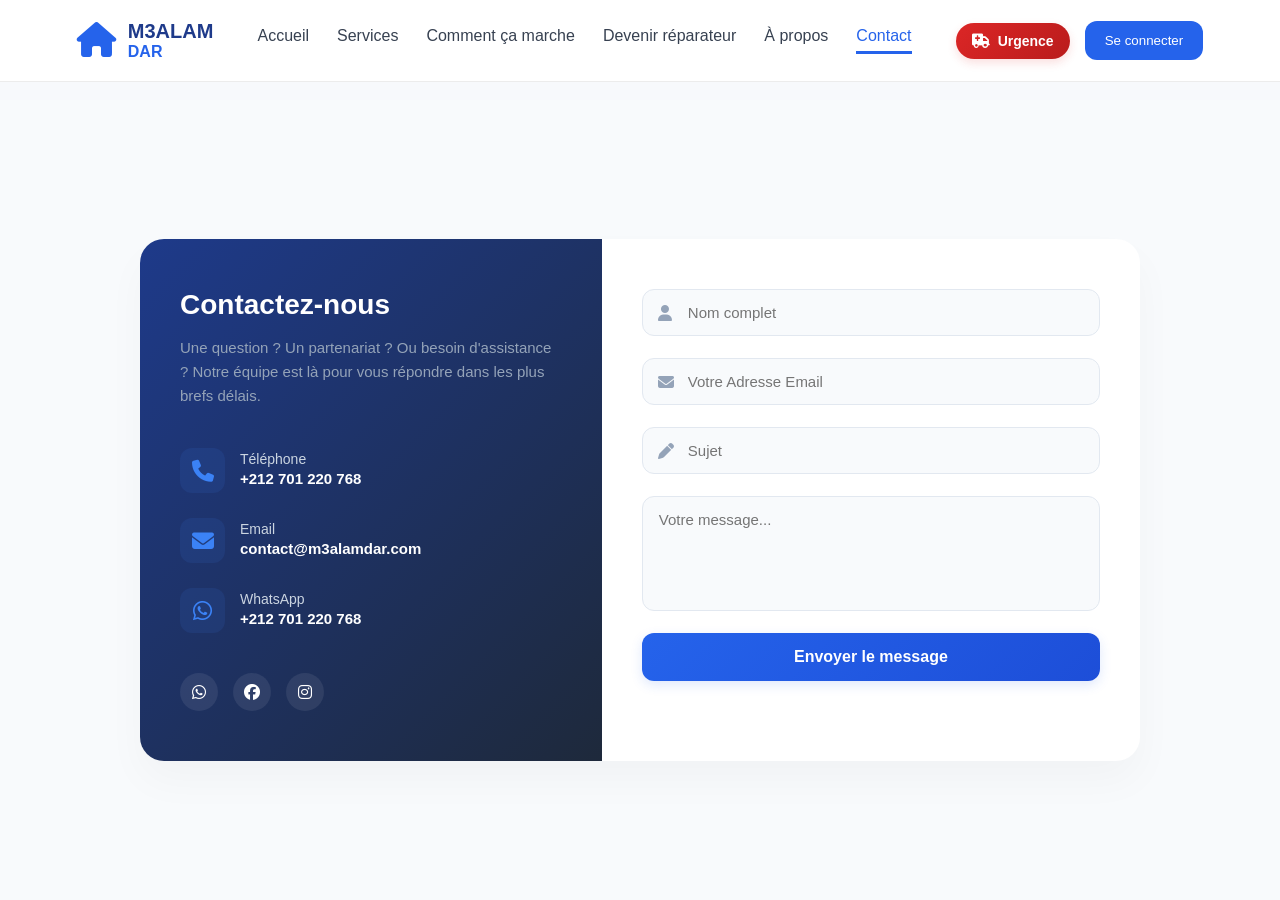
<file: contacts/contact.html>
<!DOCTYPE html>
<html lang="fr">
<head>
    <meta charset="UTF-8">
    <meta name="viewport" content="width=device-width, initial-scale=1.0">
    <title>M3ALAM - Contact</title>
    <!-- FontAwesome للأيقونات -->
    <link rel="stylesheet" href="https://cdnjs.cloudflare.com/ajax/libs/font-awesome/6.4.0/css/all.min.css">
    <!-- ملف الـ CSS الرئيسي وديال صفحة الكونتاكت -->
    <link rel="stylesheet" href="../style.css">
    <link rel="stylesheet" href="contact.css">
</head>
<body>

    <!-- ====== NAVBAR ====== -->
    <header class="navbar">
        <div class="logo">
            <i class="fa-solid fa-house"></i>
            <div>
                <h2>M3ALAM</h2>
                <span>DAR</span>
            </div>
        </div>

        <nav class="menu">
            <a href="../index.html">Accueil</a>
            <a href="../services/services.html">Services</a>
            <a href="../index.html#how-it-works">Comment ça marche</a>
            <a href="../devenir-reparateur/devenir-reparateur.html">Devenir réparateur</a> 
            <a href="../À propos/propos.html">À propos</a>
            <a href="" class="active">Contact</a>
        </nav>

        <div class="nav-right">
            <a href="tel:+212701220768" class="urgence-btn">
                <i class="fa-solid fa-truck-medical"></i> <span>Urgence</span>
            </a>
            <button class="login-btn">Se connecter</button>
        </div>

        <div class="hamburger">
            <i class="fa-solid fa-bars"></i>
        </div>
    </header>

    <!-- ====== SECTION CONTACT ====== -->
    <section class="contact-section">
        <div class="contact-wrapper">
            
            <!-- 1. معلومات الاتصال الجانبية -->
            <div class="contact-info">
                <h2>Contactez-nous</h2>
                <p>Une question ? Un partenariat ? Ou besoin d'assistance ? Notre équipe est là pour vous répondre dans les plus brefs délais.</p>
                
                <div class="info-links">
                    <div class="info-item">
                        <i class="fa-solid fa-phone"></i>
                        <div>
                            <h4>Téléphone</h4>
                            <p>+212 701 220 768</p>
                        </div>
                    </div>
                    <div class="info-item">
                        <i class="fa-solid fa-envelope"></i>
                        <div>
                            <h4>Email</h4>
                            <p>contact@m3alamdar.com</p>
                        </div>
                    </div>
                    <div class="info-item">
                        <i class="fa-brands fa-whatsapp"></i>
                        <div>
                            <h4>WhatsApp</h4>
                            <p>+212 701 220 768</p>
                        </div>
                    </div>
                </div>

                <div class="contact-socials">
                    <a href="https://wa.me/212701220768" target="_blank"><i class="fa-brands fa-whatsapp"></i></a>
                    <a href="#"><i class="fa-brands fa-facebook"></i></a>
                    <a href="#"><i class="fa-brands fa-instagram"></i></a>
                </div>
            </div>

            <!-- 2. فورم إرسال الرسائل -->
            <div class="contact-form-container">
                <form id="contactForm">
                    <div class="form-group">
                        <i class="fa-solid fa-user"></i>
                        <input type="text" id="contactName" placeholder="Nom complet" required>
                    </div>
                    <div class="form-group">
                        <i class="fa-solid fa-envelope"></i>
                        <input type="email" id="contactEmail" placeholder="Votre Adresse Email" required>
                    </div>
                    <div class="form-group">
                        <i class="fa-solid fa-pen"></i>
                        <input type="text" id="contactSubject" placeholder="Sujet" required>
                    </div>
                    <div class="form-group">
                        <textarea id="contactMessage" rows="5" placeholder="Votre message..." required></textarea>
                    </div>
                    <button type="submit" class="submit-btn">Envoyer le message</button>
                </form>
            </div>

        </div>
    </section>

    <!-- ====== SCRIPT HAMBURGER MENU ====== -->
    <script>
        document.addEventListener("DOMContentLoaded", () => {
            const hamburger = document.querySelector(".hamburger");
            const menu = document.querySelector(".menu");

            if (hamburger && menu) {
                hamburger.addEventListener("click", () => {
                    menu.classList.toggle("show");
                    menu.classList.toggle("active");
                });
            }
        });
    </script>
</body>
</html>
</file>
<file: style.css>
/* General Reset */
*{
    margin: 0;
    padding: 0;
    box-sizing: border-box;
    font-family: 'Inter', sans-serif;
}

body{
    background: #f7f9fc;
    color: #111827;
    /* 100px dial padding-top katkhli l-hero maytkhbach t7t l-menu fixed */
    padding-top: 100px; 
}

/* Navbar Style (Fixed) */
.navbar{
    position: fixed;
    top: 0;
    left: 0;
    right: 0; /* Khdmat f blast width:100% bach t-eviter moshkil horizontal scroll */
    z-index: 1000; /* Katkhli l-menu dima ybqa l-foq */
    background: white;
    padding: 20px 6%;
    display: flex;
    justify-content: space-between;
    align-items: center;
    border-bottom: 1px solid #ececec;
}

.logo{
    display: flex;
    align-items: center;
    gap: 12px;
    flex-shrink: 0; /* كتحمي اللوغو باش ما يتفركش ف التيليفون */
}

.logo i{
    color: #2563eb;
    font-size: 35px;
}

.logo h2{
    font-size: 20px;
    color: #1e3a8a;
}

.logo span{
    color: #2563eb;
    font-weight: 700;
}

a {
    text-decoration: none;
}

/* Menu Links */
.menu {
    display: flex;
    gap: 28px;
    align-items: center;
}

.menu a {
    text-decoration: none;
    color: #374151;
    font-weight: 500;
    /* زدنا padding لتحت باش نخلقو بلاصة فين غايبان الخط بلا ما يدفع الكلمة */
    padding-bottom: 6px; 
    /* درنا خط شفاف ف اللول باش ملي يزراق ما يحركش الـ Menu */
    border-bottom: 3px solid transparent; 
    transition: color 0.3s ease, border-color 0.3s ease;
}

/* Hover و Active كيبدلو غير اللون والخط بلا ما يغلضو الكلمة باش ما يتحرك والو */
.menu a:hover,
.menu a.active {
    color: #2563eb;
    border-bottom: 3px solid #2563eb;
}

.nav-right{
    display: flex;
    gap: 15px;
    align-items: center;
    flex-shrink: 0;
}

/* ====== 🚨 ستايل زر الاستعجال الجديد ====== */
.urgence-btn {
    background: linear-gradient(135deg, #dc2626 0%, #b91c1c 100%);
    color: #ffffff !important;
    padding: 10px 16px;
    border-radius: 50px;
    font-size: 14px;
    font-weight: 700;
    display: flex;
    align-items: center;
    gap: 8px;
    box-shadow: 0 4px 10px rgba(220, 38, 38, 0.15);
    transition: all 0.3s ease;
}

.urgence-btn:hover {
    background: linear-gradient(135deg, #b91c1c 0%, #991b1b 100%);
    transform: translateY(-1px);
}

.login-btn{
    background: #2563eb;
    color: white;
    border: none;
    padding: 12px 20px;
    border-radius: 12px;
    cursor: pointer;
    font-weight: 500;
    transition: background 0.3s ease;
}

.login-btn:hover {
    background: #1d4ed8;
}

.hamburger{
    display: none;
    font-size: 28px;
    cursor: pointer;
    color: #2563eb;
    flex-shrink: 0;
}

/* ====== 📱 Responsive Media Query ====== */
@media(max-width:1100px){
    .navbar {
        padding: 15px 4%; /* تقليص الحواف باش نربحو اتساع */
    }

    .hamburger{
        display: block;
        margin-left: 10px;
    }

    /* الـ nav-right غاتبقى باينة ومجموع فيها الـ Urgence والـ Login */
    .nav-right{
        display: flex; 
        gap: 10px;
    }

    .menu{
        position: absolute;
        top: 100%;
        left: 0;
        width: 100%;
        background: white;
        flex-direction: column;
        gap: 0;
        border-top: 1px solid #ececec;
        display: none;
        box-shadow: 0 10px 15px rgba(0,0,0,0.05);
    }

    .menu a{
        padding: 18px;
        width: 100%;
        text-align: center;
        border-bottom: 1px solid #ececec;
    }

    .menu.show, .menu.active {
        display: flex;
    }
}

/* تظبيط إضافي للهواتف الصغيرة بزاف (أقل من 500px) باش ما يوقعش بحال image_22ff7c.png */
@media(max-width: 500px) {
    .navbar {
        padding: 15px 3%;
    }
    .logo h2 {
        font-size: 16px; /* تصغير اللوغو شوية باش يخلي البلاصة */
    }
    .urgence-btn span {
        display: none; /* إخفاء كلمة Urgence وتخلي غير الأيقونة ف الشاشات الصغيرة بزاف */
    }
    .urgence-btn {
        padding: 10px;
    }
    .login-btn {
        padding: 10px 14px;
        font-size: 13px;
    }
}

/* Hero Section */
.hero{
    display: flex;
    justify-content: space-between;
    align-items: center;
    padding: 70px 6%;
    gap: 60px;
}

.hero-left{
    flex: 1;
}

.badge{
    color: #2563eb;
    font-weight: 600;
    margin-bottom: 20px;
}

.hero h1{
    font-size: 64px;
    line-height: 1.1;
    margin-bottom: 25px;
}

.hero h1 span{
    color: #2563eb;
}

.hero p{
    color: #6b7280;
    line-height: 1.8;
    max-width: 600px;
}

.hero-buttons{
    display: flex;
    gap: 15px;
    margin-top: 30px;
}

.primary{
    background: #2563eb;
    color: white;
    border: none;
    padding: 16px 28px;
    border-radius: 14px;
    font-weight: 600;
    cursor: pointer;
}

.secondary{
    border: none;
    background: white;
    padding: 16px 24px;
    border-radius: 14px;
    font-weight: 600;
    cursor: pointer;
}

.clients{
    margin-top: 35px;
    display: flex;
    align-items: center;
    gap: 15px;
}

.avatars{
    display: flex;
}

.avatars img{
    width: 42px;
    height: 42px;
    border-radius: 50%;
    border: 3px solid white;
    margin-left: -10px;
}

.stars{
    color: #fbbf24;
}

.hero-right{
    flex: 1;
    position: relative;
}

.hero-right img{
    width: 100%;
    border-radius: 25px;
    height: 600px;
    object-fit: cover;
}

.floating-card{
    position: absolute;
    right: -10px;
    top: 120px;
    background: white;
    padding: 20px;
    border-radius: 18px;
    box-shadow: 0 10px 30px rgba(0,0,0,.08);
    display: flex;
    flex-direction: column;
    gap: 15px;
}

/* Services Section */
.services{
    padding: 0 6% 40px;
    display: grid;
    grid-template-columns: repeat(5, 1fr);
    gap: 20px;
}

.service-card{
    background: white;
    padding: 30px;
    text-align: center;
    border-radius: 22px;
    box-shadow: 0 4px 6px -1px rgba(0, 0, 0, 0.05);
    transition: transform 0.3s ease, box-shadow 0.3s ease;
}

.service-card:hover {
    transform: scale(1.03);
    box-shadow: 0 10px 25px rgba(0, 0, 0, 0.08); 
}
.icon{
    width: 70px;
    height: 70px;
    border-radius: 50%;
    display: flex;
    justify-content: center;
    align-items: center;
    margin: auto;
    font-size: 30px;
    margin-bottom: 15px;
}

.water{ background: #eff6ff; color: #2563eb; }
.electric{ background: #eef2ff; color: #2563eb; }
.gas{ background: #fff7ed; color: #f97316; }
.cold{ background: #eff6ff; color: #2563eb; }
.repair{ background: #f3f4f6; color: #374151; }

.service-card p{
    color: #6b7280;
    margin: 10px 0;
}

.service-card a{
    text-decoration: none;
    color: #2563eb;
    font-weight: 600;
}





/* ====== ستايل صندوق وزر "المزيد" ====== */
.services-wrapper {
    max-width: 1200px;
    margin: 0 auto;
    padding: 60px 20px;
}

/* الكريد كيبقى منظم للمحتوى فقط */
.services-grid {
    display: grid;
    grid-template-columns: repeat(auto-fit, minmax(220px, 1fr));
    gap: 25px;
    margin-bottom: 40px; /* مسافة أمان بين الكارطات والبوتون */
}

/* تنسيق البوتون الجديد */
.more-services-box {
    display: flex;
    justify-content: center; /* كايجيب البوتون ف السنتر نيشان */
    margin-top: 20px;
}

.view-all-btn {
    background: #ffffff;
    color: #2563eb;
    border: 2px solid #2563eb;
    padding: 14px 30px;
    border-radius: 50px; /* شكل دائري أنيق */
    font-size: 15px;
    font-weight: 600;
    text-decoration: none;
    display: flex;
    align-items: center;
    gap: 10px;
    transition: all 0.3s ease;
    box-shadow: 0 4px 10px rgba(37, 99, 235, 0.05);
}

/* تأثير الـ Hover ملي كيدوز عليه الكليان الماوس */
.view-all-btn:hover {
    background: #2563eb;
    color: #ffffff;
    box-shadow: 0 6px 20px rgba(37, 99, 235, 0.2);
    transform: translateY(-2px);
}

.view-all-btn i {
    transition: transform 0.3s ease;
}

.view-all-btn:hover i {
    transform: translateX(4px); /* السهم كايتحرك شوية لليمين كايعطي انيميشن واعر */
}
/* Features Section */
.features{
    margin: 40px 6%;
    background: white;
    border-radius: 24px;
    padding: 35px;
    display: grid;
    grid-template-columns: repeat(4, 1fr);
    gap: 25px;
}

.feature{
    display: flex;
    gap: 15px;
}

.feature i{
    color: #2563eb;
    font-size: 28px;
}

/* Responsive Design */
@media(max-width:1100px){
    .hero{
        flex-direction: column;
    }
    .services{
        grid-template-columns: repeat(2, 1fr);
    }
    .features{
        grid-template-columns: repeat(2, 1fr);
    }
    .menu{
        display: none; /* Menu kaykhba f tablets/mobile, khassu hamburger menu b js */
    }
}

@media(max-width:700px){
    .services,
    .features{
        grid-template-columns: 1fr;
    }
    .hero h1{
        font-size: 42px;
    }
    .hero-buttons{
        flex-direction: column;
    }
}


/*serveces*/
.phone{
    font-size: 14px;
}

.login-btn{
    background: #2563eb;
    color: white;
    border: none;
    padding: 12px 20px;
    border-radius: 12px;
    cursor: pointer;
    font-weight: 500;
    transition: background 0.3s ease;
}

.login-btn:hover {
    background: #1d4ed8;
}

.hero{
    display: flex;
    justify-content: space-between;
    align-items: center;
    padding: 70px 6%;
    gap: 60px;
}

.hero-left{
    flex: 1;
}

.badge{
    color: #2563eb;
    font-weight: 600;
    margin-bottom: 20px;
}

.hero h1{
    font-size: 64px;
    line-height: 1.1;
    margin-bottom: 25px;
}

.hero h1 span{
    color: #2563eb;
}

.hero p{
    color: #6b7280;
    line-height: 1.8;
    max-width: 600px;
}

.hero-buttons{
    display: flex;
    gap: 15px;
    margin-top: 30px;
}

.primary{
    background: #2563eb;
    color: white;
    border: none;
    padding: 16px 28px;
    border-radius: 14px;
    font-weight: 600;
    cursor: pointer;
}

.secondary{
    border: none;
    background: white;
    padding: 16px 24px;
    border-radius: 14px;
    font-weight: 600;
    cursor: pointer;
}

.clients{
    margin-top: 35px;
    display: flex;
    align-items: center;
    gap: 15px;
}

.avatars{
    display: flex;
}

.avatars img{
    width: 42px;
    height: 42px;
    border-radius: 50%;
    border: 3px solid white;
    margin-left: -10px;
}

.stars{
    color: #fbbf24;
}

.hero-right{
    flex: 1;
    position: relative;
}

.hero-right img{
    width: 100%;
    border-radius: 25px;
    height: 600px;
    object-fit: cover;
}

.floating-card{
    position: absolute;
    right: -10px;
    top: 120px;
    background: white;
    padding: 20px;
    border-radius: 18px;
    box-shadow: 0 10px 30px rgba(0,0,0,.08);
    display: flex;
    flex-direction: column;
    gap: 15px;
}

.services{
    padding: 0 6% 40px;
    display: grid;
    grid-template-columns: repeat(5, 1fr);
    gap: 20px;
}

.service-card{
    background: white;
    padding: 30px;
    text-align: center;
    border-radius: 22px;
    box-shadow: 0 4px 6px -1px rgba(0, 0, 0, 0.05);
}

.icon{
    width: 70px;
    height: 70px;
    border-radius: 50%;
    display: flex;
    justify-content: center;
    align-items: center;
    margin: auto;
    font-size: 30px;
    margin-bottom: 15px;
}

.water{ background: #eff6ff; color: #2563eb; }
.electric{ background: #eef2ff; color: #2563eb; }
.gas{ background: #fff7ed; color: #f97316; }
.cold{ background: #eff6ff; color: #2563eb; }
.repair{ background: #f3f4f6; color: #374151; }

.service-card p{
    color: #6b7280;
    margin: 10px 0;
}

.service-card a{
    text-decoration: none;
    color: #2563eb;
    font-weight: 600;
}

.features{
    margin: 40px 6%;
    background: white;
    border-radius: 24px;
    padding: 35px;
    display: grid;
    grid-template-columns: repeat(4, 1fr);
    gap: 25px;
}

.feature{
    display: flex;
    gap: 15px;
}

.feature i{
    color: #2563eb;
    font-size: 28px;
}

@media(max-width:1100px){
    .hero{
        flex-direction: column;
    }
    .services{
        grid-template-columns: repeat(2, 1fr);
    }
    .features{
        grid-template-columns: repeat(2, 1fr);
    }
    .menu{
        display: none;
    }
}

@media(max-width:700px){
    .services,
    .features{
        grid-template-columns: 1fr;
    }
    .hero h1{
        font-size: 42px;
    }
    .hero-buttons{
        flex-direction: column;
    }
}


.services-page-container {
    width: 88%;
    margin: 0 auto;
    padding: 70px 0;
}

.services-header {
    text-align: center;
    margin-bottom: 50px;
}

.services-header h1 {
    font-size: 50px;
    color: #1e3a8a;
    margin-bottom: 15px;
}

.services-header p {
    color: #6b7280;
    font-size: 20px;
    max-width: 600px;
    margin: 0 auto;
}

.services-grid-page {
    display: grid;
    grid-template-columns: repeat(3, minmax(320px, 1fr));
    gap: 30px;
}

.service-page-card {
    background: white;
    border-radius: 16px;
    overflow: hidden;
    box-shadow: 0 4px 20px rgba(0,0,0,0.04);
    border: 1px solid #ececec;
    transition: transform 0.3s ease, box-shadow 0.3s ease;
}

.service-page-card:hover {
    transform: translateY(-5px);
    box-shadow: 0 10px 30px rgba(0,0,0,0.08);
}

.service-img-wrapper {
    width: 100%;
    height: 200px;
}

.service-img-wrapper img {
    width: 100%;
    height: 100%;
    object-fit: cover;
}

.service-page-info {
    padding: 25px;
}

.service-page-info h3 {
    font-size: 22px;
    color: #111827;
    margin-bottom: 12px;
}

.service-page-info p {
    color: #4b5563;
    font-size: 20px;
    line-height: 1.6;
    margin-bottom: 20px;
    overflow: hidden;
}

/* تحسين الـ Grid باش يتناسق ف كاع الشاشات */
@media(max-width: 1024px) {
    .services-grid-page {
        grid-template-columns: repeat(2, 1fr);
    }
}
@media(max-width: 680px) {
    .services-grid-page {
        grid-template-columns: 1fr;
    }
    .services-header h1 {
        font-size: 34px;
    }
}

.service-btn {
    display: inline-block;
    width: 100%;
    text-align: center;
    background: #2563eb;
    color: white;
    text-decoration: none;
    padding: 12px;
    border-radius: 10px;
    font-weight: 600;
    transition: background 0.2s ease;
}

.service-btn:hover {
    background: #1d4ed8;
}

/* Responsive dial page services */
@media(max-width: 960px) {
}

@media(max-width: 650px) {
    .services-header h1 {
        font-size: 30px;
    }
}


/*popup btn*/
.modal{
    display: none;
    position: fixed;
    top: 0; left: 0;
    width: 100%;
    height: 100%;
    justify-content: center;
    align-items: center;
}

.modal-content{
    padding: 30px;
    border-radius: 15px;
    width: 400px;
}
button{
    cursor: pointer;
}

/*footer*/
/* ====== STYLES FOOTER ====== */
.main-footer {
    background-color: #1e293b; /* لون غامق أنيق احترافي */
    color: #f8fafc;
    padding: 40px 0 20px 0;
    font-family: 'Inter', sans-serif;
}

.footer-container {
    max-width: 1200px;
    margin: 0 auto;
    padding: 0 20px;
    display: flex;
    flex-wrap: wrap;
    justify-content: space-between;
    gap: 30px;
}

.footer-about, .footer-links, .footer-contact {
    flex: 1;
    min-width: 250px;
}

/* ستايل اللوغو وسط الفوتر */
.main-footer .logo {
    display: flex;
    align-items: center;
    gap: 10px;
    color: #3b82f6; /* اللون الأزرق د السيت */
    margin-bottom: 15px;
}

.main-footer .logo h2 {
    font-size: 22px;
    font-weight: 800;
    line-height: 1;
    color: #ffffff;
}

.main-footer .logo span {
    font-size: 12px;
    letter-spacing: 2px;
    color: #3b82f6;
}

.footer-about p {
    font-size: 14px;
    color: #94a3b8;
    line-height: 1.6;
}

/* روابط الفوتر */
.footer-links h3, .footer-contact h3 {
    font-size: 18px;
    font-weight: 600;
    margin-bottom: 15px;
    position: relative;
}

.footer-links ul {
    list-style: none;
    padding: 0;
}

.footer-links ul li {
    margin-bottom: 10px;
}

.footer-links ul li a {
    color: #94a3b8;
    text-decoration: none;
    font-size: 14px;
    transition: color 0.3s ease;
}

.footer-links ul li a:hover {
    color: #3b82f6;
}

/* الاتصال والشبكات الاجتماعية */
.footer-contact p {
    font-size: 14px;
    color: #94a3b8;
    margin-bottom: 10px;
    display: flex;
    align-items: center;
    gap: 10px;
}

.footer-socials {
    display: flex;
    gap: 15px;
    margin-top: 15px;
}

.footer-socials a {
    color: #ffffff;
    background: #334155;
    width: 35px;
    height: 35px;
    display: flex;
    align-items: center;
    justify-content: center;
    border-radius: 50px;
    transition: all 0.3s ease;
}

.footer-socials a:hover {
    background: #3b82f6;
    transform: translateY(-3px);
}

/* حقوق الملكية لتحت */
.footer-bottom {
    text-align: center;
    margin-top: 40px;
    padding-top: 20px;
    border-top: 1px solid #334155;
    font-size: 13px;
    color: #64748b;
}

/* متجاوب مع الهواتف */
@media (max-width: 768px) {
    .footer-container {
        flex-direction: column;
        text-align: center;
    }
    .main-footer .logo, .footer-contact p {
        justify-content: center;
    }
    .footer-socials {
        justify-content: center;
    }
}





/* popup*/

/* Overlay */
.modal{
    display: none;
    position: fixed;
    inset: 0;
    background: rgba(0,0,0,0.55);
    backdrop-filter: blur(4px);
    justify-content: center;
    align-items: center;
    z-index: 9999;
    padding: 20px;
}

/* Box */
.modal-content{
    width: 100%;
    max-width: 500px;
    background: #fff;
    border-radius: 24px;
    padding: 35px;
    position: relative;
    animation: popup .3s ease;
    box-shadow: 0 20px 50px rgba(0,0,0,.15);
}

/* Animation */
@keyframes popup{
    from{
        opacity: 0;
        transform: translateY(20px) scale(.95);
    }
    to{
        opacity: 1;
        transform: translateY(0) scale(1);
    }
}

.modal-content h2{
    font-size: 28px;
    color: #111827;
    margin-bottom: 10px;
}

.modal-content p{
    color: #6b7280;
    margin-bottom: 25px;
    line-height: 1.6;
}

/* Close */
.close-btn{
    position: absolute;
    top: 15px;
    right: 20px;
    font-size: 32px;
    cursor: pointer;
    color: #9ca3af;
    transition: .2s;
}

.close-btn:hover{
    color: #ef4444;
}

/* Inputs */
.form-group{
    display: flex;
    flex-direction: column;
    margin-bottom: 18px;
}

.form-group label{
    margin-bottom: 8px;
    font-weight: 600;
    color: #374151;
}

.form-group input{
    padding: 14px 16px;
    border: 1px solid #d1d5db;
    border-radius: 12px;
    outline: none;
    font-size: 15px;
    transition: .2s;
}

.form-group input:focus{
    border-color: #2563eb;
    box-shadow: 0 0 0 4px rgba(37,99,235,.12);
}

/* Button */
.submit-btn{
    width: 100%;
    border: none;
    background: #2563eb;
    color: white;
    padding: 15px;
    border-radius: 14px;
    font-size: 16px;
    font-weight: 600;
    cursor: pointer;
    transition: .25s;
}

.submit-btn:hover{
    background: #1d4ed8;
    transform: translateY(-2px);
}

/* Responsive */
@media(max-width:600px){

    .modal-content{
        padding: 25px;
        border-radius: 18px;
    }

    .modal-content h2{
        font-size: 22px;
    }
}

/* comonsamarch 3wtani css hh*/

/* ====== Comment ça marche Styles ====== */
.how-it-works {
    padding: 80px 6%;
    background: #ffffff;
    text-align: center;
}

.section-title h2 {
    font-size: 36px;
    color: #1e3a8a;
    margin-bottom: 10px;
    font-weight: 700;
}

.section-title p {
    color: #6b7280;
    font-size: 16px;
    margin-bottom: 50px;
}

.steps-container {
    display: grid;
    grid-template-columns: repeat(3, 1fr);
    gap: 40px;
    position: relative;
}

.step-card {
    background: #f8fafc;
    padding: 40px 30px;
    border-radius: 20px;
    position: relative;
    border: 1px solid #e2e8f0;
    transition: transform 0.3s ease;
}

.step-card:hover {
    transform: translateY(-5px);
    box-shadow: 0 10px 20px rgba(0,0,0,0.05);
}

/* رقم الخطوة اللي كيبان الفوق */
.step-number {
    position: absolute;
    top: -20px;
    left: 50%;
    transform: translateX(-50%);
    background: #2563eb;
    color: white;
    width: 40px;
    height: 40px;
    border-radius: 50%;
    display: flex;
    justify-content: center;
    align-items: center;
    font-weight: 700;
    font-size: 16px;
    box-shadow: 0 4px 10px rgba(37, 99, 235, 0.3);
}

.step-icon {
    font-size: 40px;
    color: #2563eb;
    margin-bottom: 20px;
    margin-top: 10px;
}

.step-card h3 {
    font-size: 20px;
    color: #111827;
    margin-bottom: 15px;
    font-weight: 600;
}

.step-card p {
    color: #6b7280;
    font-size: 15px;
    line-height: 1.6;
}

/* دعم الهواتف والشاشات الصغيرة */
@media (max-width: 960px) {
    .steps-container {
        grid-template-columns: 1fr;
        gap: 50px;
    }
}
html {
    scroll-behavior: smooth; /* 👈 هادي كتعطي هذيك الهبطة المرنة والزوينة */
}
</file>
<file: contacts/contact.css>
/* ====== 1. إعدادات السيكشن والخلفية ====== */
.contact-section {
    background: #f8fafc;
    padding: 60px 20px;
    min-height: calc(100vh - 100px);
    display: flex;
    align-items: center;
    justify-content: center;
    font-family: 'Inter', sans-serif;
}

.contact-wrapper {
    background: #ffffff;
    max-width: 1000px;
    width: 100%;
    display: flex;
    border-radius: 24px;
    overflow: hidden;
    box-shadow: 0 20px 40px rgba(0, 0, 0, 0.03);
}

/* ====== 2. صندوق معلومات الاتصال (اليسار) ====== */
.contact-info {
    background: linear-gradient(135deg, #1e3a8a 0%, #1e293b 100%);
    color: #ffffff;
    padding: 50px 40px;
    flex: 1;
    display: flex;
    flex-direction: column;
    justify-content: space-between;
    min-width: 320px;
}

.contact-info h2 {
    font-size: 28px;
    font-weight: 700;
    margin-bottom: 15px;
}

.contact-info p {
    font-size: 15px;
    color: #94a3b8;
    line-height: 1.6;
}

.info-links {
    margin: 40px 0;
    display: flex;
    flex-direction: column;
    gap: 25px;
}

.info-item {
    display: flex;
    align-items: center;
    gap: 15px;
}

.info-item i {
    font-size: 22px;
    color: #3b82f6;
    background: rgba(59, 130, 246, 0.1);
    width: 45px;
    height: 45px;
    display: flex;
    align-items: center;
    justify-content: center;
    border-radius: 12px;
}

.info-item h4 {
    font-size: 14px;
    color: #cbd5e1;
    font-weight: 500;
}

.info-item p {
    font-size: 15px;
    color: #ffffff;
    font-weight: 600;
}

.contact-socials {
    display: flex;
    gap: 15px;
}

.contact-socials a {
    color: #ffffff;
    background: rgba(255, 255, 255, 0.08);
    width: 38px;
    height: 38px;
    display: flex;
    align-items: center;
    justify-content: center;
    border-radius: 50%;
    transition: all 0.3s ease;
}

.contact-socials a:hover {
    background: #3b82f6;
    transform: translateY(-3px);
}

/* ====== 3. صندوق الفورم (اليمين) ====== */
.contact-form-container {
    padding: 50px 40px;
    flex: 1.2;
    min-width: 320px;
}

.contact-form-container .form-group {
    position: relative;
    margin-bottom: 22px;
}

.contact-form-container .form-group i {
    position: absolute;
    left: 16px;
    top: 50%;
    transform: translateY(-50%);
    color: #94a3b8;
    font-size: 16px;
    transition: color 0.3s ease;
}

.contact-form-container input, 
.contact-form-container textarea {
    width: 100%;
    padding: 14px 16px 14px 45px;
    font-size: 15px;
    color: #334155;
    background: #f8fafc;
    border: 1.5px solid #e2e8f0;
    border-radius: 12px;
    outline: none;
    transition: all 0.3s ease;
}

/* تعديل خانة الرسالة الكبيرة حيت ما محتاجاش أيقونة ف السنتر */
.contact-form-container textarea {
    padding: 14px 16px;
    resize: none;
    font-family: inherit;
}

.contact-form-container input:focus, 
.contact-form-container textarea:focus {
    background: #ffffff;
    border-color: #2563eb;
    box-shadow: 0 0 0 4px rgba(37, 99, 235, 0.08);
}

.contact-form-container input:focus + i {
    color: #2563eb;
}

.contact-form-container .submit-btn {
    width: 100%;
    padding: 15px;
    background: linear-gradient(135deg, #2563eb 0%, #1d4ed8 100%);
    color: #ffffff;
    border: none;
    border-radius: 12px;
    font-size: 16px;
    font-weight: 600;
    cursor: pointer;
    box-shadow: 0 4px 12px rgba(37, 99, 235, 0.15);
    transition: all 0.3s ease;
}

.contact-form-container .submit-btn:hover {
    transform: translateY(-1px);
    box-shadow: 0 6px 20px rgba(37, 99, 235, 0.25);
}

/* ====== 4. التجاوب مع الهواتف ====== */
@media (max-width: 768px) {
    .contact-wrapper {
        flex-direction: column;
    }
    .contact-info, .contact-form-container {
        padding: 40px 25px;
    }
}
</file>
